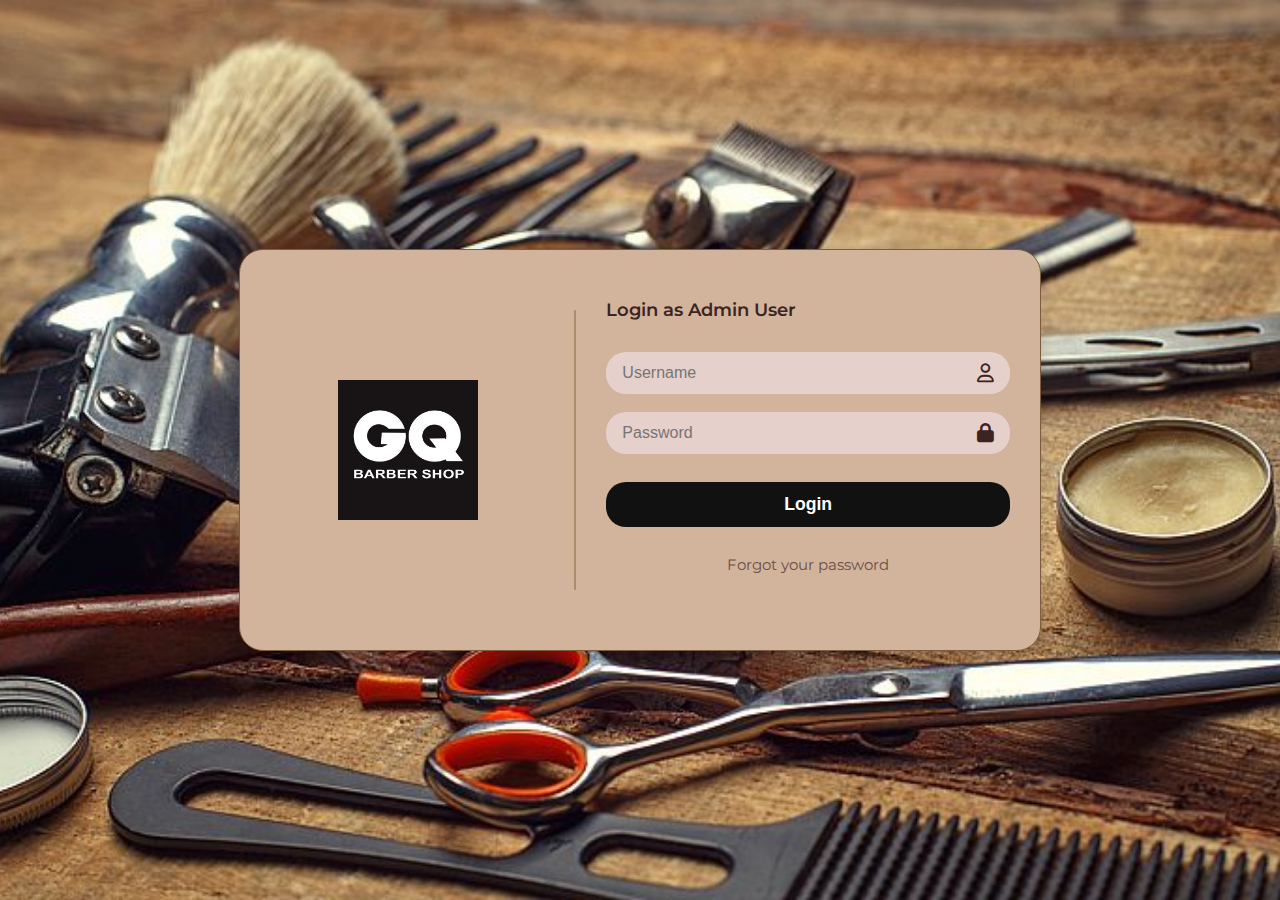
<file: index.html>
<!DOCTYPE html>
<html lang="en">
<head>
  <meta charset="UTF-8">
  <title>Admin Login</title>
  <link rel="stylesheet" href="styles.css">
  <link href="https://fonts.googleapis.com/css2?family=Montserrat:wght@400;600&display=swap" rel="stylesheet">
  <link rel="stylesheet" href="https://cdnjs.cloudflare.com/ajax/libs/font-awesome/6.4.0/css/all.min.css">
</head>
<body>
    <div class="login-container">
      <div class="login-left">
        <img src="src/gqlogo.jpg" alt="GQ Logo" class="side-logo" />
      </div>
      <div class="login-right">
        <h2>Login as Admin User</h2>
        <form id="admin-login-form">
          <div class="input-group">
            <input type="text" id="username" placeholder="Username" required>
            <span class="input-icon"><i class="fa-regular fa-user"></i></span>
          </div>
          <div class="input-group">
            <input type="password" id="password" placeholder="Password" required>
            <span class="input-icon"><i class="fa-solid fa-lock"></i></span>
          </div>
          <button type="submit" class="login-btn">Login</button>
          <a href="#" class="forgot-link">Forgot your password</a>
          <div id="login-message" style="color: red; margin-top: 10px;"></div>
        </form>
      </div>
    </div>
  </div>
  </div>
  <script src="login.js"></script>
</body>
</html>
</file>
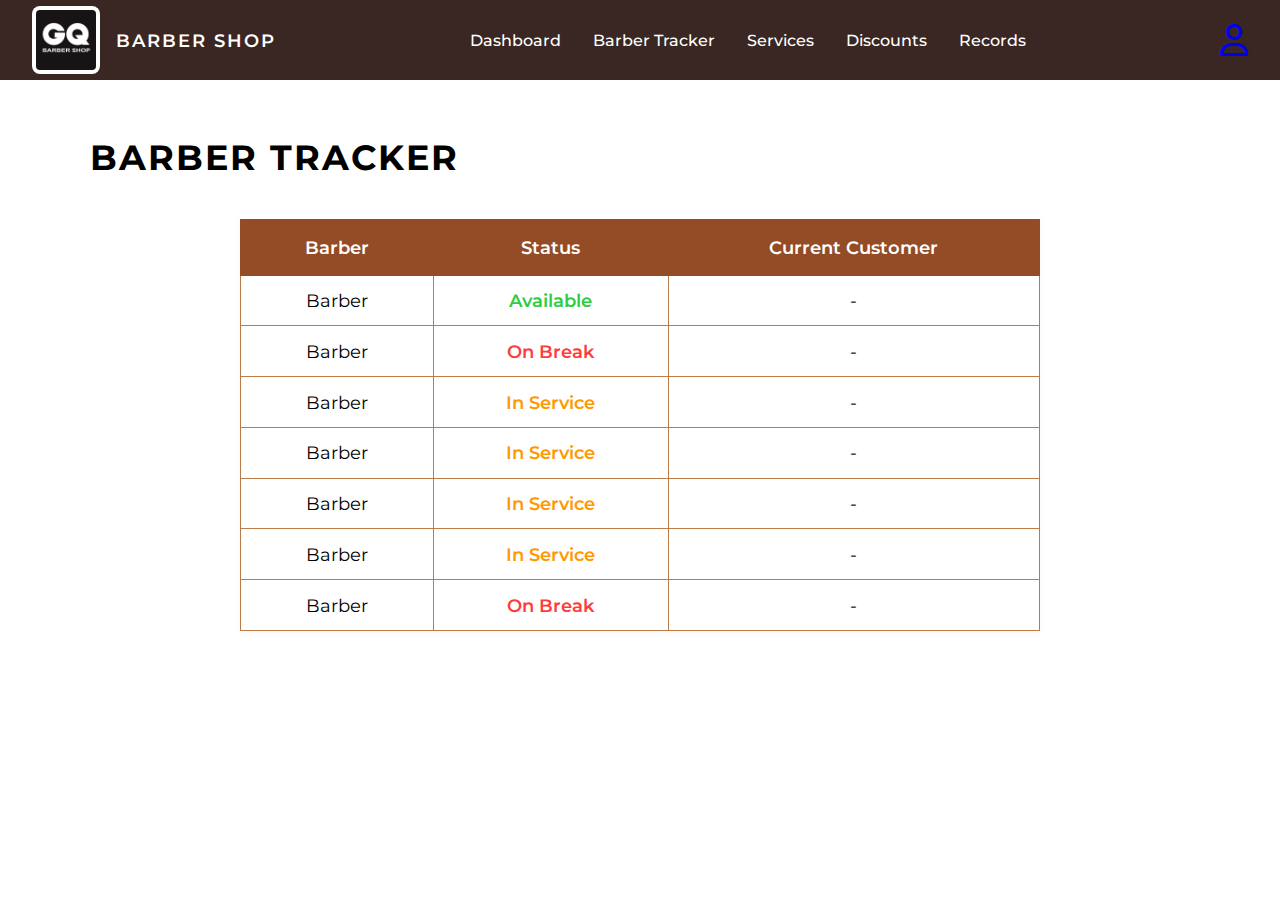
<file: barber-tracker.html>
<!DOCTYPE html>
<html lang="en">
<head>
  <meta charset="UTF-8">
  <title>Barber Tracker</title>
  <link rel="stylesheet" href="dashboard.css">
  <link href="https://fonts.googleapis.com/css2?family=Montserrat:wght@400;600&display=swap" rel="stylesheet">
  <link rel="stylesheet" href="https://cdnjs.cloudflare.com/ajax/libs/font-awesome/6.4.0/css/all.min.css">
  <style>
    .barber-table-container {
      display: flex;
      justify-content: center;
      margin-top: 2.5rem;
    }
    .barber-table {
      border-collapse: collapse;
      min-width: 800px;
      background: #fff;
      box-shadow: 0 2px 8px rgba(0,0,0,0.04);
    }
    .barber-table th {
      background: #944c26;
      color: #fff;
      font-size: 1.15rem;
      font-weight: 600;
      padding: 1rem 1.5rem;
      border: 1px solid #944c26;
    }
    .barber-table td {
      border: 1px solid #b97b4a;
      padding: 0.9rem 1.5rem;
      font-size: 1.1rem;
      text-align: center;
    }
    .barber-table .status-available { color: #2ecc40; font-weight: 600; }
    .barber-table .status-break { color: #ff3b3b; font-weight: 600; }
    .barber-table .status-service { color: #ff9900; font-weight: 600; }
    .barber-table .action-btns { display: flex; gap: 0.3rem; justify-content: center; }
    .barber-table .action-btn {
      background: #e0bfae;
      border: none;
      border-radius: 6px;
      padding: 0.2rem 0.7rem;
      font-size: 1rem;
      cursor: pointer;
      margin: 0 0.1rem;
      color: #3a2723;
      transition: background 0.2s;
    }
    .barber-table .action-btn:hover { background: #d1a77a; }
    @media (max-width: 900px) {
      .barber-table { min-width: 98vw; font-size: 0.95rem; }
    }
  </style>
</head>
<body>
  <header class="dashboard-header">
    <div class="logo-section">
      <img src="src/gqlogo.jpg" alt="GQ Logo" class="side-logo" />
      <span class="brand-title">BARBER SHOP</span>
    </div>
    <nav class="dashboard-nav">
      <a href="dashboard.html">Dashboard</a>
      <a href="barber-tracker.html">Barber Tracker</a>
      <a href="services.html">Services</a>
      <a href="discounts.html">Discounts</a>
      <a href="records.html">Records</a>
    </nav>
    <div class="profile-icon">
      <a href="profile.html"><i class="fa-regular fa-user"></i></a>
    </div>
  </header>
  <main class="dashboard-main">
    <h1 class="dashboard-title" style="text-align:left;">BARBER TRACKER</h1>
    <div class="barber-table-container">
      <table class="barber-table" id="barberTable">
        <thead>
          <tr>
            <th>Barber</th>
            <th>Status</th>
            <th>Current Customer</th>
          </tr>
        </thead>
        <tbody>
        </tbody>
      </table>
    </div>
  </main>
  <script>
    const statusOptions = [
      { value: 'Available', class: 'status-available', label: 'Available' },
      { value: 'On Break', class: 'status-break', label: 'On Break' },
      { value: 'In Service', class: 'status-service', label: 'In Service' }
    ];
    const barbers = [
      { name: 'Barber', status: 'Available', customer: '-' },
      { name: 'Barber', status: 'On Break', customer: '-' },
      { name: 'Barber', status: 'In Service', customer: '-' },
      { name: 'Barber', status: 'In Service', customer: '-' },
      { name: 'Barber', status: 'In Service', customer: '-' },
      { name: 'Barber', status: 'In Service', customer: '-' },
      { name: 'Barber', status: 'On Break', customer: '-' }
    ];
    function getStatusClass(status) {
      if (status === 'Available') return 'status-available';
      if (status === 'On Break') return 'status-break';
      if (status === 'In Service') return 'status-service';
      return '';
    }
    function renderTable() {
      const tbody = document.querySelector('#barberTable tbody');
      tbody.innerHTML = '';
      barbers.forEach((barber, idx) => {
        const tr = document.createElement('tr');
        // Barber name (editable)
        const tdName = document.createElement('td');
        tdName.textContent = barber.name;
        tdName.style.cursor = 'pointer';
        tdName.onclick = () => editName(tdName, idx);
        tr.appendChild(tdName);
        // Status (editable)
        const tdStatus = document.createElement('td');
        tdStatus.textContent = barber.status;
        tdStatus.className = getStatusClass(barber.status);
        tdStatus.style.cursor = 'pointer';
        tdStatus.onclick = () => editStatus(tdStatus, idx);
        tr.appendChild(tdStatus);
        // Current Customer (always dash)
        const tdCust = document.createElement('td');
        tdCust.textContent = '-';
        tr.appendChild(tdCust);
        tbody.appendChild(tr);
      });
    }
    function editName(td, idx) {
      const input = document.createElement('input');
      input.type = 'text';
      input.value = barbers[idx].name;
      input.style.width = '90%';
      input.onblur = () => { barbers[idx].name = input.value || 'Barber'; renderTable(); };
      input.onkeydown = (e) => { if (e.key === 'Enter') input.blur(); };
      td.innerHTML = '';
      td.appendChild(input);
      input.focus();
    }
    function editStatus(td, idx) {
      const select = document.createElement('select');
      statusOptions.forEach(opt => {
        const option = document.createElement('option');
        option.value = opt.value;
        option.textContent = opt.label;
        select.appendChild(option);
      });
      select.value = barbers[idx].status;
      select.onblur = () => { barbers[idx].status = select.value; renderTable(); };
      select.onchange = () => { barbers[idx].status = select.value; renderTable(); };
      td.innerHTML = '';
      td.appendChild(select);
      select.focus();
    }
    renderTable();
  </script>
</body>
</html>
</file>
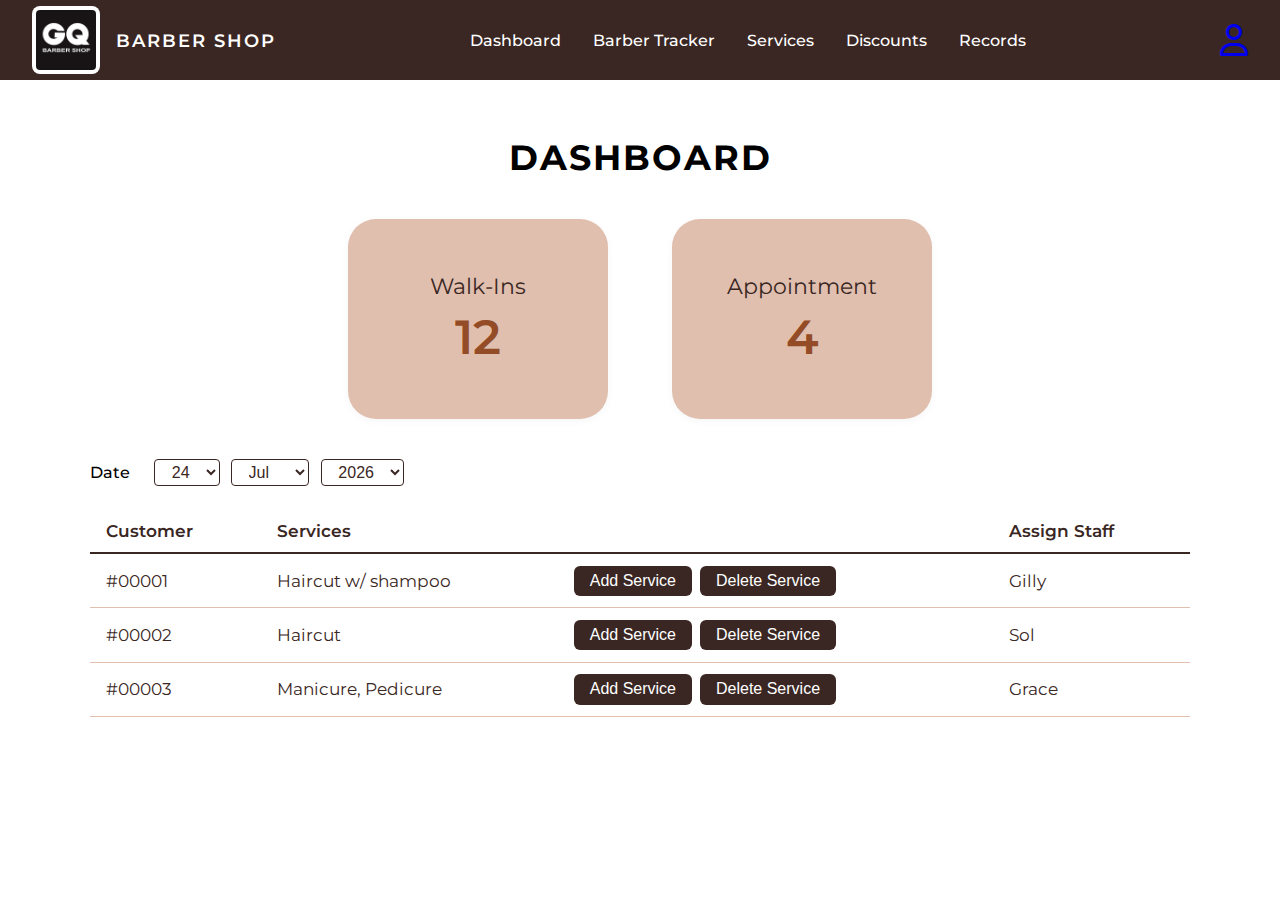
<file: dashboard.html>
<!DOCTYPE html>
<html lang="en">
<head>
  <meta charset="UTF-8">
  <title>Dashboard</title>
  <link rel="stylesheet" href="dashboard.css">
  <link href="https://fonts.googleapis.com/css2?family=Montserrat:wght@400;600&display=swap" rel="stylesheet">
  <link rel="stylesheet" href="https://cdnjs.cloudflare.com/ajax/libs/font-awesome/6.4.0/css/all.min.css">
</head>
<body>
  <header class="dashboard-header">
    <div class="logo-section">
      <img src="src/gqlogo.jpg" alt="GQ Logo" class="side-logo" />
      <span class="brand-title">BARBER SHOP</span>
    </div>
    <nav class="dashboard-nav">
      <a href="dashboard.html">Dashboard</a>
      <a href="barber-tracker.html">Barber Tracker</a>
      <a href="services.html">Services</a>
      <a href="discounts.html">Discounts</a>
      <a href="records.html">Records</a>
    </nav>
    <div class="profile-icon">
      <a href="profile.html"><i class="fa-regular fa-user"></i></a>
    </div>
  </header>
  <main class="dashboard-main">
    <h1 class="dashboard-title">DASHBOARD</h1>
    <div class="dashboard-cards">
      <div class="dashboard-card" id="walkins-card">
        <div>Walk-Ins</div>
        <div class="dashboard-count" id="walkins-count">12</div>
      </div>
      <div class="dashboard-card" id="appointments-card">
        <div>Appointment</div>
        <div class="dashboard-count" id="appointments-count">4</div>
      </div>
    </div>
    <div class="dashboard-date-filter">
      <label for="date-day">Date</label>
      <select id="date-day"></select>
      <select id="date-month"></select>
      <select id="date-year"></select>
    </div>
    <table class="dashboard-table">
      <thead>
        <tr>
          <th>Customer</th>
          <th>Services</th>
          <th></th>
          <th>Assign Staff</th>
        </tr>
      </thead>
      <tbody id="customer-table-body">
        <!-- Rows will be populated by JS -->
      </tbody>
    </table>
  </main>
  <script src="dashboard.js"></script>
</body>
</html>
</file>
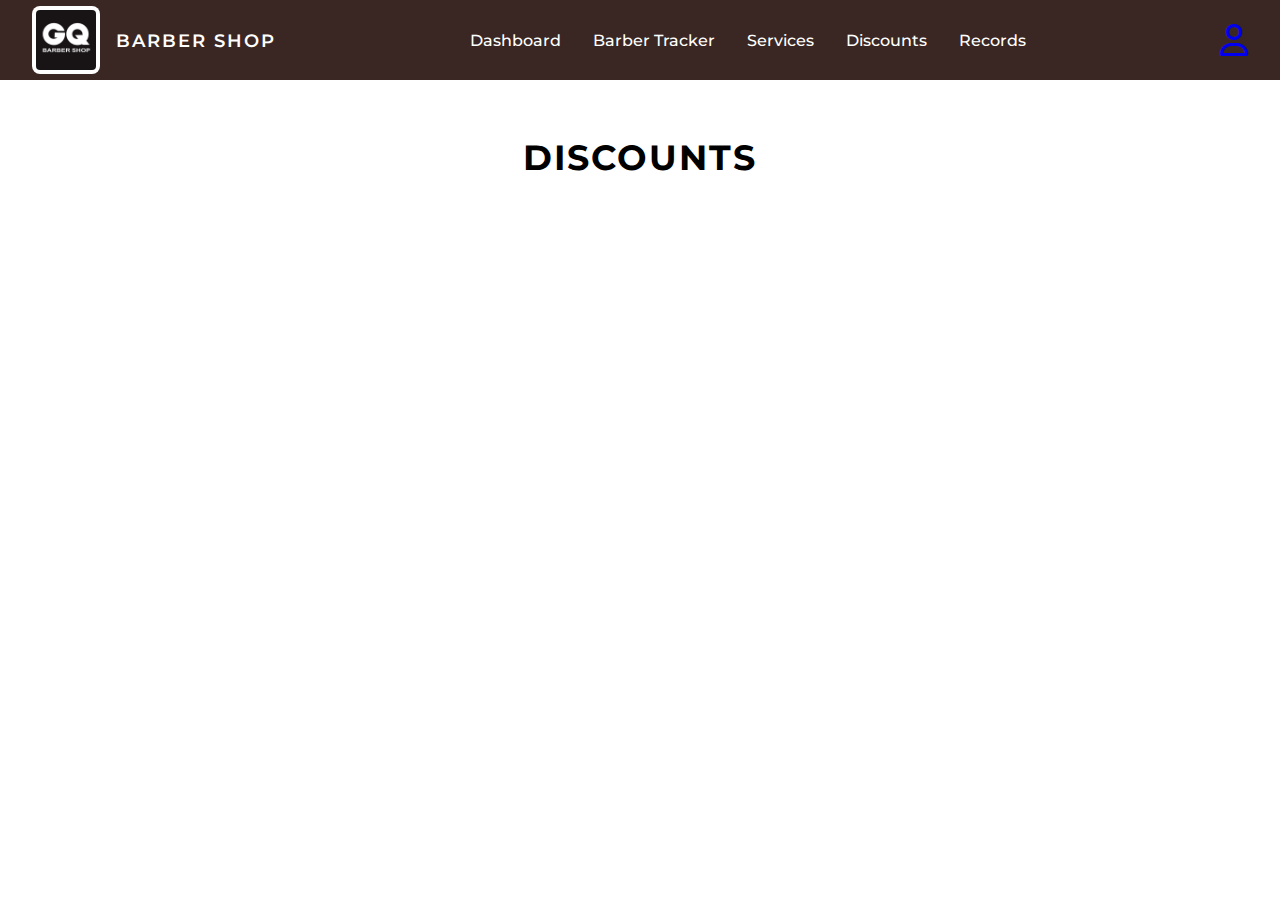
<file: discounts.html>
<!DOCTYPE html>
<html lang="en">
<head>
  <meta charset="UTF-8">
  <title>Discounts</title>
  <link rel="stylesheet" href="dashboard.css">
  <link href="https://fonts.googleapis.com/css2?family=Montserrat:wght@400;600&display=swap" rel="stylesheet">
  <link rel="stylesheet" href="https://cdnjs.cloudflare.com/ajax/libs/font-awesome/6.4.0/css/all.min.css">
</head>
<body>
  <header class="dashboard-header">
    <div class="logo-section">
      <img src="src/gqlogo.jpg" alt="GQ Logo" class="side-logo" />
      <span class="brand-title">BARBER SHOP</span>
    </div>
    <nav class="dashboard-nav">
      <a href="dashboard.html">Dashboard</a>
      <a href="barber-tracker.html">Barber Tracker</a>
      <a href="services.html">Services</a>
      <a href="discounts.html">Discounts</a>
      <a href="records.html">Records</a>
    </nav>
    <div class="profile-icon">
      <a href="profile.html"><i class="fa-regular fa-user"></i></a>
    </div>
  </header>
  <main class="dashboard-main">
    <h1 class="dashboard-title">DISCOUNTS</h1>
    <!-- Content will be added later -->
  </main>
</body>
</html>
</file>
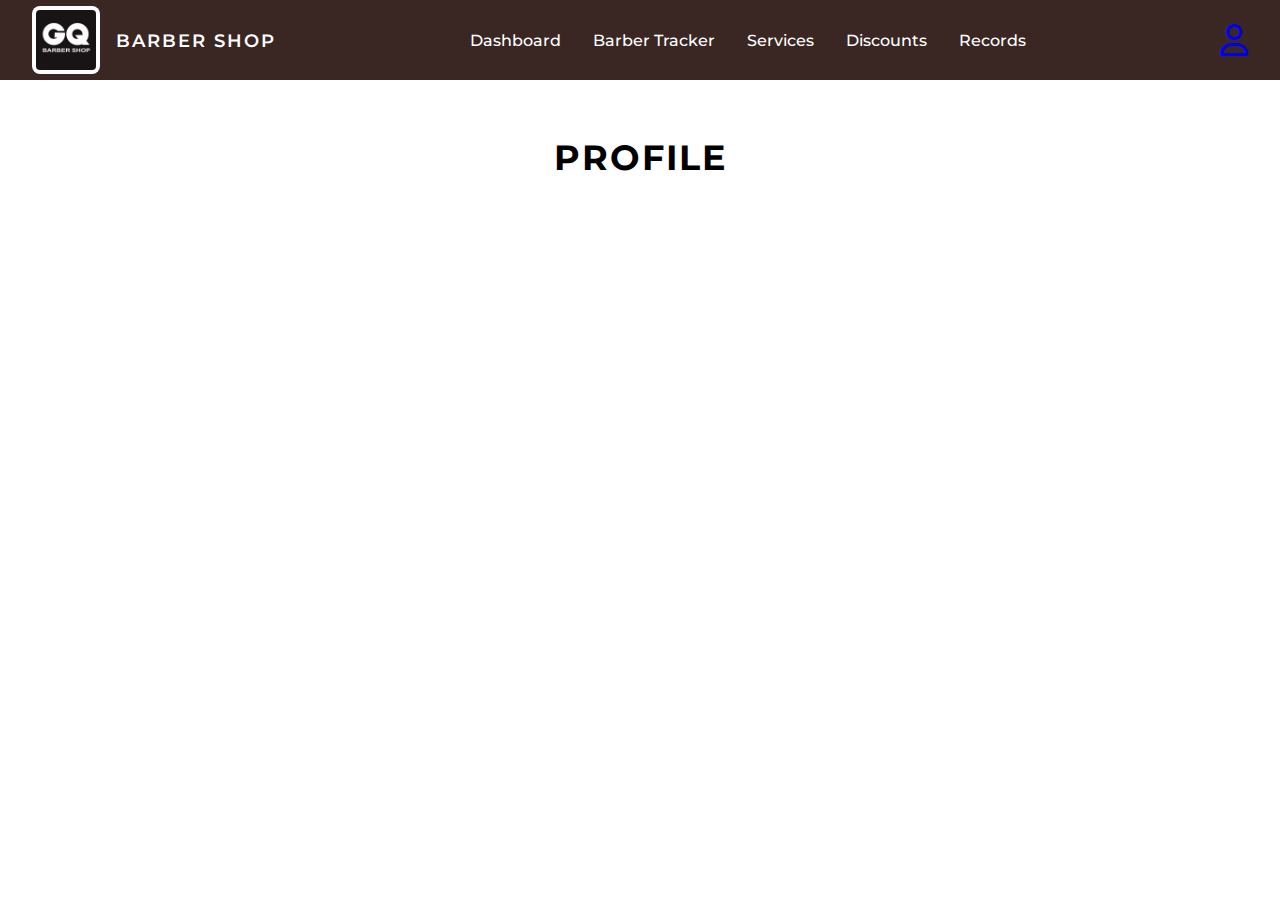
<file: profile.html>
<!DOCTYPE html>
<html lang="en">
<head>
  <meta charset="UTF-8">
  <title>Profile</title>
  <link rel="stylesheet" href="dashboard.css">
  <link href="https://fonts.googleapis.com/css2?family=Montserrat:wght@400;600&display=swap" rel="stylesheet">
  <link rel="stylesheet" href="https://cdnjs.cloudflare.com/ajax/libs/font-awesome/6.4.0/css/all.min.css">
</head>
<body>
  <header class="dashboard-header">
    <div class="logo-section">
      <img src="src/gqlogo.jpg" alt="GQ Logo" class="side-logo" />
      <span class="brand-title">BARBER SHOP</span>
    </div>
    <nav class="dashboard-nav">
      <a href="dashboard.html">Dashboard</a>
      <a href="barber-tracker.html">Barber Tracker</a>
      <a href="services.html">Services</a>
      <a href="discounts.html">Discounts</a>
      <a href="records.html">Records</a>
    </nav>
    <div class="profile-icon">
      <a href="profile.html"><i class="fa-regular fa-user"></i></a>
    </div>
  </header>
  <main class="dashboard-main">
    <h1 class="dashboard-title">PROFILE</h1>
    <!-- Content will be added later -->
  </main>
</body>
</html>
</file>
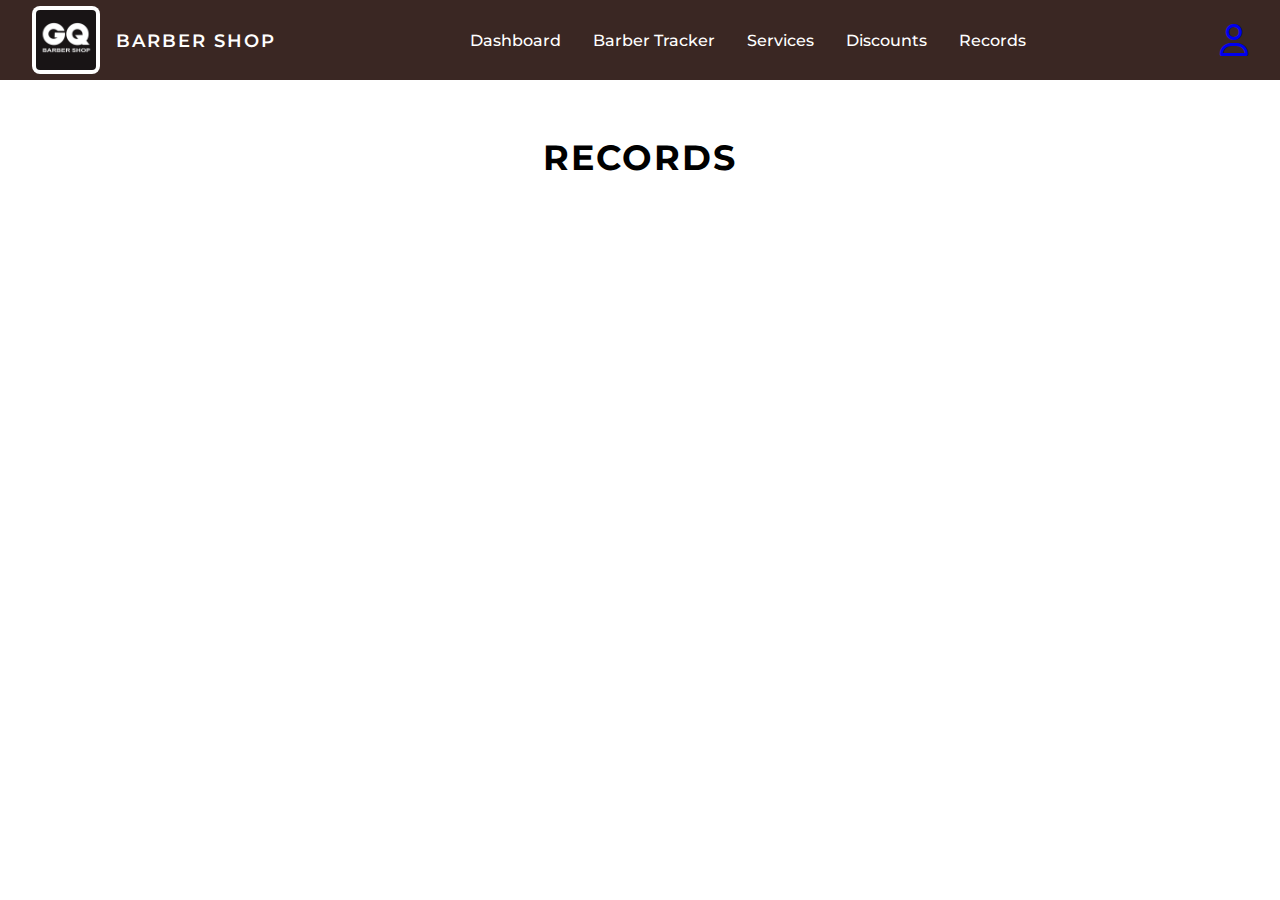
<file: records.html>
<!DOCTYPE html>
<html lang="en">
<head>
  <meta charset="UTF-8">
  <title>Records</title>
  <link rel="stylesheet" href="dashboard.css">
  <link href="https://fonts.googleapis.com/css2?family=Montserrat:wght@400;600&display=swap" rel="stylesheet">
  <link rel="stylesheet" href="https://cdnjs.cloudflare.com/ajax/libs/font-awesome/6.4.0/css/all.min.css">
</head>
<body>
  <header class="dashboard-header">
    <div class="logo-section">
      <img src="src/gqlogo.jpg" alt="GQ Logo" class="side-logo" />
      <span class="brand-title">BARBER SHOP</span>
    </div>
    <nav class="dashboard-nav">
      <a href="dashboard.html">Dashboard</a>
      <a href="barber-tracker.html">Barber Tracker</a>
      <a href="services.html">Services</a>
      <a href="discounts.html">Discounts</a>
      <a href="records.html">Records</a>
    </nav>
    <div class="profile-icon">
      <a href="profile.html"><i class="fa-regular fa-user"></i></a>
    </div>
  </header>
  <main class="dashboard-main">
    <h1 class="dashboard-title">RECORDS</h1>
    <!-- Content will be added later -->
  </main>
</body>
</html>
</file>
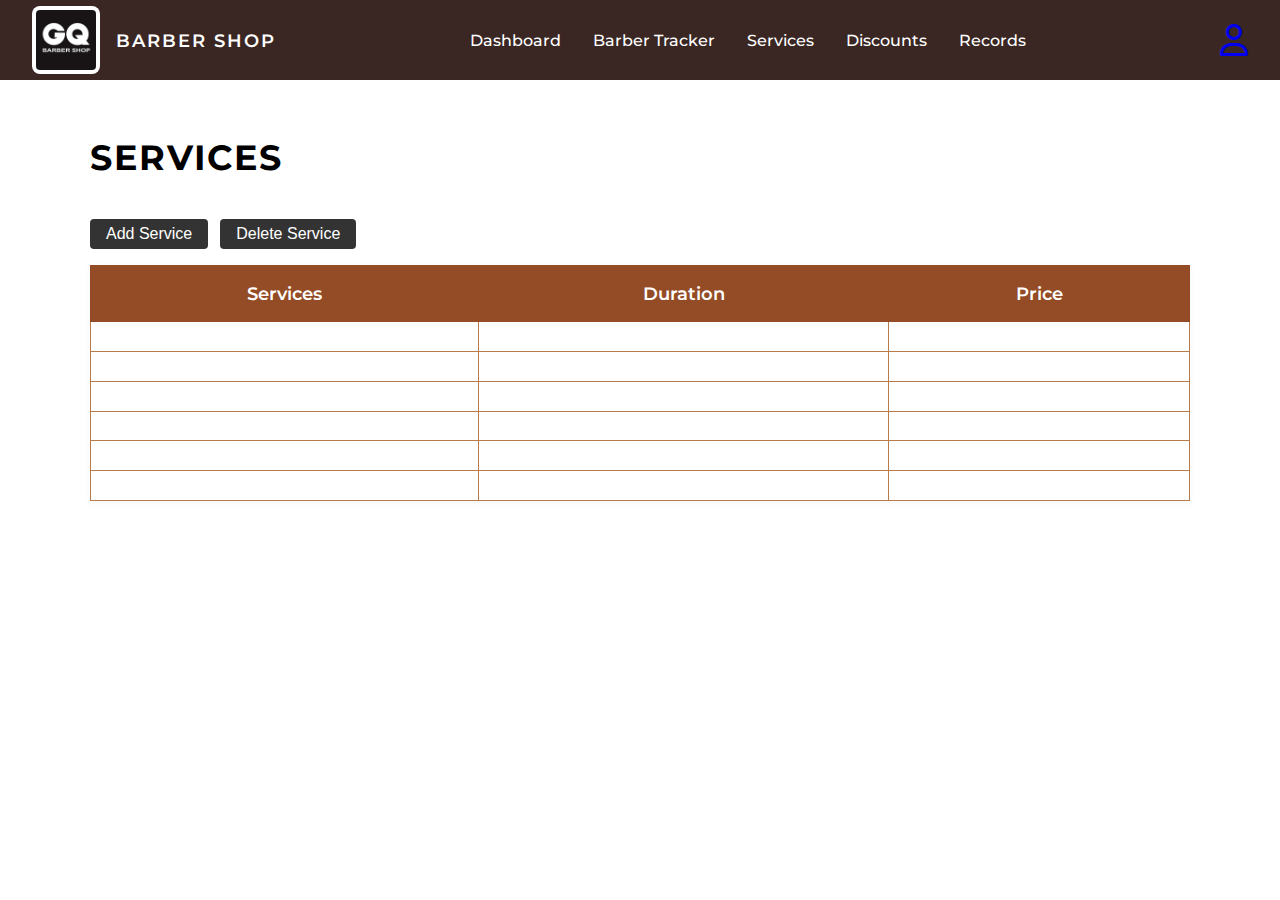
<file: services.html>
<!DOCTYPE html>
<html lang="en">
<head>
  <meta charset="UTF-8">
  <title>Services</title>
  <link rel="stylesheet" href="dashboard.css">
  <link href="https://fonts.googleapis.com/css2?family=Montserrat:wght@400;600&display=swap" rel="stylesheet">
  <link rel="stylesheet" href="https://cdnjs.cloudflare.com/ajax/libs/font-awesome/6.4.0/css/all.min.css">
  <style>
    .services-table-container {
      display: flex;
      flex-direction: column;
      align-items: flex-start;
      margin-top: 2.5rem;
      width: 100%;
    }
    .service-btns {
      margin-bottom: 1rem;
    }
    .service-btns button {
      background: #333;
      color: #fff;
      border: none;
      border-radius: 4px;
      padding: 0.4rem 1rem;
      margin-right: 0.5rem;
      font-size: 1rem;
      cursor: pointer;
      transition: background 0.2s;
    }
    .service-btns button:hover { background: #944c26; }
    .services-table {
      border-collapse: collapse;
      min-width: 700px;
      background: #fff;
      box-shadow: 0 2px 8px rgba(0,0,0,0.04);
      width: 100%;
    }
    .services-table th {
      background: #944c26;
      color: #fff;
      font-size: 1.15rem;
      font-weight: 600;
      padding: 1rem 1.5rem;
      border: 1px solid #944c26;
    }
    .services-table td {
      border: 1px solid #b97b4a;
      padding: 0.9rem 1.5rem;
      font-size: 1.1rem;
      text-align: center;
    }
    .duration-green { color: #2ecc40; font-weight: 600; }
    .duration-orange { color: #ff9900; font-weight: 600; }
    .duration-red { color: #ff3b3b; font-weight: 600; }
    @media (max-width: 900px) {
      .services-table { min-width: 98vw; font-size: 0.95rem; }
    }
  </style>
</head>
<body>
  <header class="dashboard-header">
    <div class="logo-section">
      <img src="src/gqlogo.jpg" alt="GQ Logo" class="side-logo" />
      <span class="brand-title">BARBER SHOP</span>
    </div>
    <nav class="dashboard-nav">
      <a href="dashboard.html">Dashboard</a>
      <a href="barber-tracker.html">Barber Tracker</a>
      <a href="services.html">Services</a>
      <a href="discounts.html">Discounts</a>
      <a href="records.html">Records</a>
    </nav>
    <div class="profile-icon">
      <a href="profile.html"><i class="fa-regular fa-user"></i></a>
    </div>
  </header>
  <main class="dashboard-main">
    <h1 class="dashboard-title" style="text-align:left;">SERVICES</h1>
    <div class="services-table-container">
      <div class="service-btns">
        <button onclick="addService()">Add Service</button>
        <button onclick="deleteService()">Delete Service</button>
      </div>
      <table class="services-table" id="servicesTable">
        <thead>
          <tr>
            <th>Services</th>
            <th>Duration</th>
            <th>Price</th>
          </tr>
        </thead>
        <tbody>
          <tr><td></td><td></td><td></td></tr>
          <tr><td></td><td></td><td></td></tr>
          <tr><td></td><td></td><td></td></tr>
          <tr><td></td><td></td><td></td></tr>
          <tr><td></td><td></td><td></td></tr>
          <tr><td></td><td></td><td></td></tr>
        </tbody>
      </table>
    </div>
  </main>
  <script>
    let services = [];
    function addService() {
      const name = prompt('Service name:');
      if (!name) return;
      const duration = prompt('Duration (e.g., 30 mins, 1 hr, 2 hrs):');
      if (!duration) return;
      const price = prompt('Price (e.g., PHP 280):');
      if (!price) return;
      services.push({ name, duration, price });
      renderServices();
    }
    function deleteService() {
      if (services.length === 0) return;
      services.pop();
      renderServices();
    }
    function getDurationClass(duration) {
      // Normalize input
      const d = duration.trim().toLowerCase();
      if (d.endsWith('mins') || d.endsWith('min')) {
        const mins = parseInt(d);
        if (!isNaN(mins)) {
          if (mins <= 30) return 'duration-green';
          if (mins >= 60 && mins < 120) return 'duration-orange';
          if (mins >= 120) return 'duration-red';
        }
      }
      if (d === '1 hr' || d === '1hr' || d === '60 mins' || d === '60min') return 'duration-orange';
      if (d === '2 hrs' || d === '2hrs' || d === '120 mins' || d === '120min') return 'duration-red';
      return '';
    }
    function renderServices() {
      const tbody = document.querySelector('#servicesTable tbody');
      tbody.innerHTML = '';
      // Render existing services
      for (let i = 0; i < services.length; i++) {
        const s = services[i];
        const tr = document.createElement('tr');
        const tdName = document.createElement('td');
        tdName.textContent = s.name;
        const tdDuration = document.createElement('td');
        tdDuration.textContent = s.duration;
        tdDuration.className = getDurationClass(s.duration);
        const tdPrice = document.createElement('td');
        tdPrice.textContent = s.price;
        tr.appendChild(tdName);
        tr.appendChild(tdDuration);
        tr.appendChild(tdPrice);
        tbody.appendChild(tr);
      }
      // Render empty rows to fill up to 6
      for (let i = services.length; i < 6; i++) {
        const tr = document.createElement('tr');
        tr.innerHTML = '<td></td><td></td><td></td>';
        tbody.appendChild(tr);
      }
    }
    renderServices();
  </script>
</body>
</html>
</file>
<file: styles.css>
body, html {
    height: 100%;
    margin: 0;
    font-family: 'Montserrat', sans-serif;
    background: url('src/adminbg.jpg') center/cover no-repeat;
    overflow-x: hidden;
  }
  
  body {
    display: flex;
    align-items: center;
    justify-content: center;
    min-height: 100vh;
    position: relative;
  }
  
  .abstract-bg {
    position: fixed;
    width: 100vw;
    height: 100vh;
    z-index: 1;
    top: 0;
    left: 0;
    pointer-events: none;
  }
  
  .shape {
    position: absolute;
    border-radius: 50%;
    opacity: 0.95;
  }
  
  .shape1 {
    width: 60vw;
    height: 40vh;
    background: #3d2321;
    left: -10vw;
    top: 0;
    z-index: 2;
  }
  
  .shape2 {
    width: 70vw;
    height: 30vh;
    background: #b86e3b;
    right: -20vw;
    bottom: 0;
    z-index: 2;
  }
  
  .shape3 {
    width: 40vw;
    height: 20vh;
    background: #e5e5e5;
    left: 20vw;
    bottom: 0;
    z-index: 3;
  }
  
  .center-wrapper {
    display: flex;
    flex-direction: column;
    align-items: center;
    justify-content: center;
    height: 100vh;
    width: 100vw;
    position: relative;
    z-index: 10;
  }
  
  
  .login-container {
    position: relative;
    z-index: 10;
    background: #d2b49c;
    border-radius: 24px;
    border: 1.5px solid #7a5c3e;
    box-shadow: 0 4px 16px rgba(0,0,0,0.15);
    display: flex;
    width: 800px;
    max-width: 95vw;
    min-height: 400px;
    overflow: hidden;
    margin: 0;
  }
  
  .login-left {
    flex: 1;
    display: flex;
    align-items: center;
    justify-content: center;
    background: transparent;
    position: relative;
  }
  .login-left::after {
    content: '';
    position: absolute;
    right: 0;
    top: 60px;
    bottom: 60px;
    width: 2px;
    background: #a98c6b;
    border-radius: 1px;
    z-index: 2;
  }
  
  .login-right {
    flex: 1.2;
    display: flex;
    flex-direction: column;
    align-items: center;
    justify-content: center;
    padding: 40px 30px;
    position: relative;
  }
  
  h2 {
    margin: 0 0 32px 0;
    font-weight: 600;
    font-size: 1.1rem;
    color: #3d2321;
    text-align: left;
    width: 100%;
  }
  
  form {
    width: 100%;
    display: flex;
    flex-direction: column;
    gap: 18px;
  }
  
  .input-group {
    position: relative;
    width: 100%;
  }
  
  .input-group input {
    width: 100%;
    padding: 12px 44px 12px 16px;
    border-radius: 20px;
    border: none;
    background: #e5d0cb;
    font-size: 1rem;
    color: #3d2321;
    outline: none;
    box-sizing: border-box;
  }
  
  .input-icon {
    position: absolute;
    right: 16px;
    top: 50%;
    transform: translateY(-50%);
    color: #3d2321;
    font-size: 1.2rem;
  }
  
  .login-btn {
    width: 100%;
    padding: 12px 0;
    border-radius: 20px;
    border: none;
    background: #111;
    color: #fff;
    font-size: 1.1rem;
    font-weight: 600;
    cursor: pointer;
    margin-top: 10px;
    transition: background 0.2s;
  }
  .login-btn:hover {
    background: #3d2321;
  }
  
  .forgot-link {
    display: block;
    margin: 10px auto 0 auto;
    text-align: center;
    color: #3d2321;
    font-size: 0.95rem;
    text-decoration: none;
    opacity: 0.7;
    transition: opacity 0.2s;
  }
  .forgot-link:hover {
    opacity: 1;
    text-decoration: underline;
  }

  .side-logo {
    display: block;
    max-width: 140px;
    max-height: 140px;
    width: auto;
    height: auto;
    margin: 0 auto;
  }
</file>
<file: dashboard.css>
body {
  font-family: 'Montserrat', Arial, sans-serif;
  background: #fff;
  margin: 0;
  padding: 0;
}

.dashboard-header {
  background: #3a2723;
  color: #fff;
  display: flex;
  align-items: center;
  padding: 0 2rem;
  height: 80px;
  justify-content: space-between;
}

.logo-section {
  display: flex;
  align-items: center;
  gap: 1rem;
}

.side-logo {
  height: 60px;
  width: 60px;
  object-fit: contain;
  background: #fff;
  border-radius: 8px;
  padding: 4px;
}

.brand-title {
  font-weight: 600;
  font-size: 1.1rem;
  letter-spacing: 2px;
}

.dashboard-nav {
  display: flex;
  gap: 2rem;
}

.dashboard-nav a {
  color: #fff;
  text-decoration: none;
  font-weight: 500;
  font-size: 1rem;
  transition: color 0.2s;
}

.dashboard-nav a:hover {
  color: #e0bfae;
}

.profile-icon {
  font-size: 2rem;
  color: #fff;
}

.dashboard-main {
  max-width: 1100px;
  margin: 0 auto;
  padding: 2rem 1rem 0 1rem;
}

.dashboard-title {
  text-align: center;
  font-size: 2.2rem;
  font-weight: 700;
  letter-spacing: 2px;
  margin-bottom: 2.5rem;
}

.dashboard-cards {
  display: flex;
  justify-content: center;
  gap: 4rem;
  margin-bottom: 2.5rem;
}

.dashboard-card {
  background: #e0bfae;
  border-radius: 28px;
  width: 260px;
  height: 200px;
  display: flex;
  flex-direction: column;
  align-items: center;
  justify-content: center;
  font-size: 2rem;
  box-shadow: 0 2px 8px rgba(0,0,0,0.04);
}

.dashboard-card > div:first-child {
  font-size: 1.4rem;
  color: #3a2723;
  margin-bottom: 0.5rem;
  font-weight: 400;
}

.dashboard-count {
  font-size: 3rem;
  color: #944c26;
  font-weight: 600;
}

.dashboard-date-filter {
  margin: 2rem 0 1.5rem 0;
  display: flex;
  align-items: center;
  gap: 0.5rem;
  font-size: 1rem;
}

.dashboard-date-filter label {
  margin-right: 1rem;
  font-weight: 500;
}

.dashboard-date-filter select {
  padding: 0.2rem 0.8rem;
  border: 1px solid #3a2723;
  border-radius: 4px;
  font-size: 1rem;
  background: #fff;
  color: #3a2723;
  margin-right: 0.2rem;
}

.dashboard-table {
  width: 100%;
  border-collapse: collapse;
  margin-top: 1.5rem;
  font-size: 1.05rem;
}

.dashboard-table th, .dashboard-table td {
  padding: 0.7rem 1rem;
  text-align: left;
}

.dashboard-table th {
  border-bottom: 2px solid #3a2723;
  font-weight: 600;
  color: #3a2723;
}

.dashboard-table td {
  border-bottom: 1px solid #e0bfae;
  color: #3a2723;
}

.action-btn {
  background: #3a2723;
  color: #fff;
  border: none;
  border-radius: 6px;
  padding: 0.4rem 1rem;
  margin-right: 0.5rem;
  font-size: 1rem;
  cursor: pointer;
  transition: background 0.2s;
}

.action-btn:hover {
  background: #944c26;
}

@media (max-width: 900px) {
  .dashboard-cards {
    flex-direction: column;
    align-items: center;
    gap: 2rem;
  }
  .dashboard-card {
    width: 90vw;
    max-width: 350px;
  }
  .dashboard-main {
    padding: 1rem 0.2rem 0 0.2rem;
  }
}
</file>
